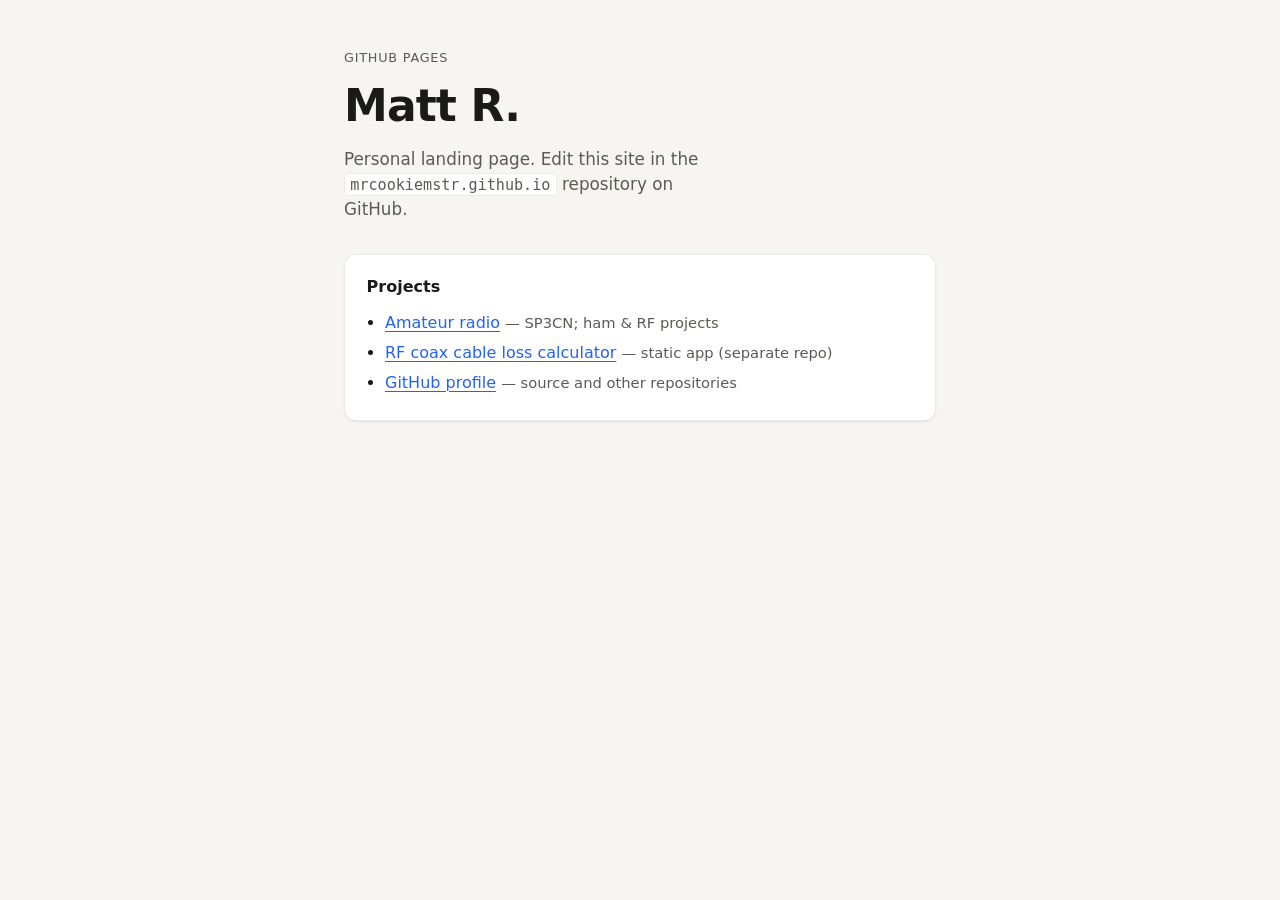
<file: index.html>
<!doctype html>
<html lang="en">
  <head>
    <meta charset="utf-8" />
    <meta name="viewport" content="width=device-width, initial-scale=1" />
    <meta
      name="description"
      content="Matt R. — personal site and project links on GitHub Pages."
    />
    <title>Matt R.</title>
    <link rel="stylesheet" href="/style.css" />
  </head>
  <body>
    <main class="wrap">
      <header class="hero">
        <p class="eyebrow">GitHub Pages</p>
        <h1>Matt R.</h1>
        <p class="lede">
          Personal landing page. Edit this site in the
          <code>mrcookiemstr.github.io</code>
          repository on GitHub.
        </p>
      </header>

      <section class="panel" aria-labelledby="projects-heading">
        <h2 id="projects-heading">Projects</h2>
        <ul class="links">
          <li>
            <a href="/ham-radio.html">Amateur radio</a>
            <span class="hint"> — SP3CN; ham &amp; RF projects</span>
          </li>
          <li>
            <a href="https://mrcookiemstr.github.io/no_rfcable/"
              >RF coax cable loss calculator</a
            >
            <span class="hint"> — static app (separate repo)</span>
          </li>
          <li>
            <a href="https://github.com/mrcookiemstr">GitHub profile</a>
            <span class="hint"> — source and other repositories</span>
          </li>
        </ul>
      </section>
    </main>
  </body>
</html>
</file>
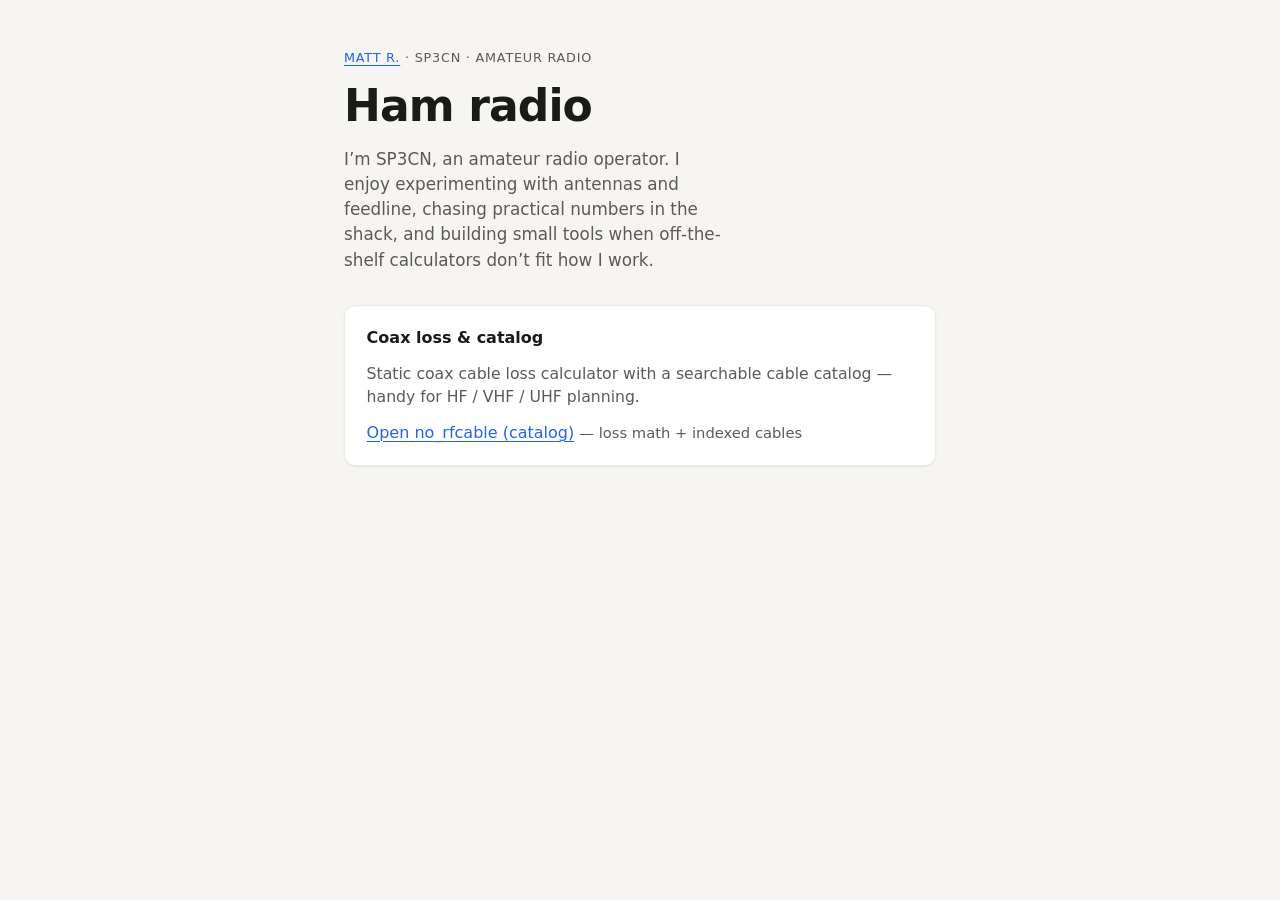
<file: ham-radio.html>
<!doctype html>
<html lang="en">
  <head>
    <meta charset="utf-8" />
    <meta name="viewport" content="width=device-width, initial-scale=1" />
    <meta
      name="description"
      content="Matt R. SP3CN — amateur radio; RF coax tools and catalog."
    />
    <title>Amateur radio | Matt R.</title>
    <link rel="stylesheet" href="/style.css" />
  </head>
  <body>
    <main class="wrap">
      <header class="hero">
        <p class="eyebrow">
          <a href="/">Matt R.</a>
          · SP3CN · Amateur radio
        </p>
        <h1>Ham radio</h1>
        <p class="lede">
          I’m SP3CN, an amateur radio operator. I enjoy experimenting with antennas
          and feedline, chasing practical numbers in the shack, and building
          small tools when off-the-shelf calculators don’t fit how I work.
        </p>
      </header>

      <section class="panel" aria-labelledby="project-heading">
        <h2 id="project-heading">Coax loss & catalog</h2>
        <p class="panel-blurb">
          Static coax cable loss calculator with a searchable cable catalog —
          handy for HF / VHF / UHF planning.
        </p>
        <p class="panel-actions">
          <a href="https://mrcookiemstr.github.io/no_rfcable/#catalog"
            >Open no_rfcable (catalog)</a
          >
          <span class="hint"> — loss math + indexed cables</span>
        </p>
      </section>
    </main>
  </body>
</html>
</file>
<file: style.css>
:root {
  color-scheme: light dark;
  --bg: #f6f5f2;
  --fg: #1a1a18;
  --muted: #5c5a55;
  --accent: #2563eb;
  --card: #fff;
  --border: rgba(0, 0, 0, 0.08);
  font-family:
    system-ui,
    -apple-system,
    "Segoe UI",
    Roboto,
    "Helvetica Neue",
    Arial,
    sans-serif;
  line-height: 1.5;
}

@media (prefers-color-scheme: dark) {
  :root {
    --bg: #121211;
    --fg: #f3f2ee;
    --muted: #a8a49c;
    --accent: #60a5fa;
    --card: #1c1c1a;
    --border: rgba(255, 255, 255, 0.08);
  }
}

*,
*::before,
*::after {
  box-sizing: border-box;
}

body {
  margin: 0;
  min-height: 100vh;
  background: var(--bg);
  color: var(--fg);
}

.wrap {
  max-width: 40rem;
  margin: 0 auto;
  padding: 3rem 1.5rem 4rem;
}

.hero {
  margin-bottom: 2rem;
}

.eyebrow {
  margin: 0 0 0.35rem;
  font-size: 0.8rem;
  letter-spacing: 0.06em;
  text-transform: uppercase;
  color: var(--muted);
}

h1 {
  margin: 0 0 0.5rem;
  font-size: clamp(2rem, 5vw, 2.75rem);
  font-weight: 700;
  letter-spacing: -0.02em;
}

.lede {
  margin: 0;
  max-width: 36ch;
  color: var(--muted);
  font-size: 1.05rem;
}

.lede code {
  font-size: 0.9em;
  padding: 0.1em 0.35em;
  border-radius: 4px;
  background: var(--card);
  border: 1px solid var(--border);
}

.panel {
  padding: 1.25rem 1.35rem;
  background: var(--card);
  border: 1px solid var(--border);
  border-radius: 12px;
  box-shadow: 0 1px 2px var(--border);
}

.panel h2 {
  margin: 0 0 0.75rem;
  font-size: 1rem;
  font-weight: 600;
}

.links {
  margin: 0;
  padding-left: 1.15rem;
}

.links li {
  margin: 0.35rem 0;
}

a {
  color: var(--accent);
  text-decoration-thickness: 1px;
  text-underline-offset: 3px;
}

a:hover {
  text-decoration-thickness: 2px;
}

.hint {
  color: var(--muted);
  font-size: 0.92rem;
}

.panel-blurb {
  margin: 0 0 0.75rem;
  color: var(--muted);
  font-size: 0.98rem;
}

.panel-actions {
  margin: 0;
}
</file>
